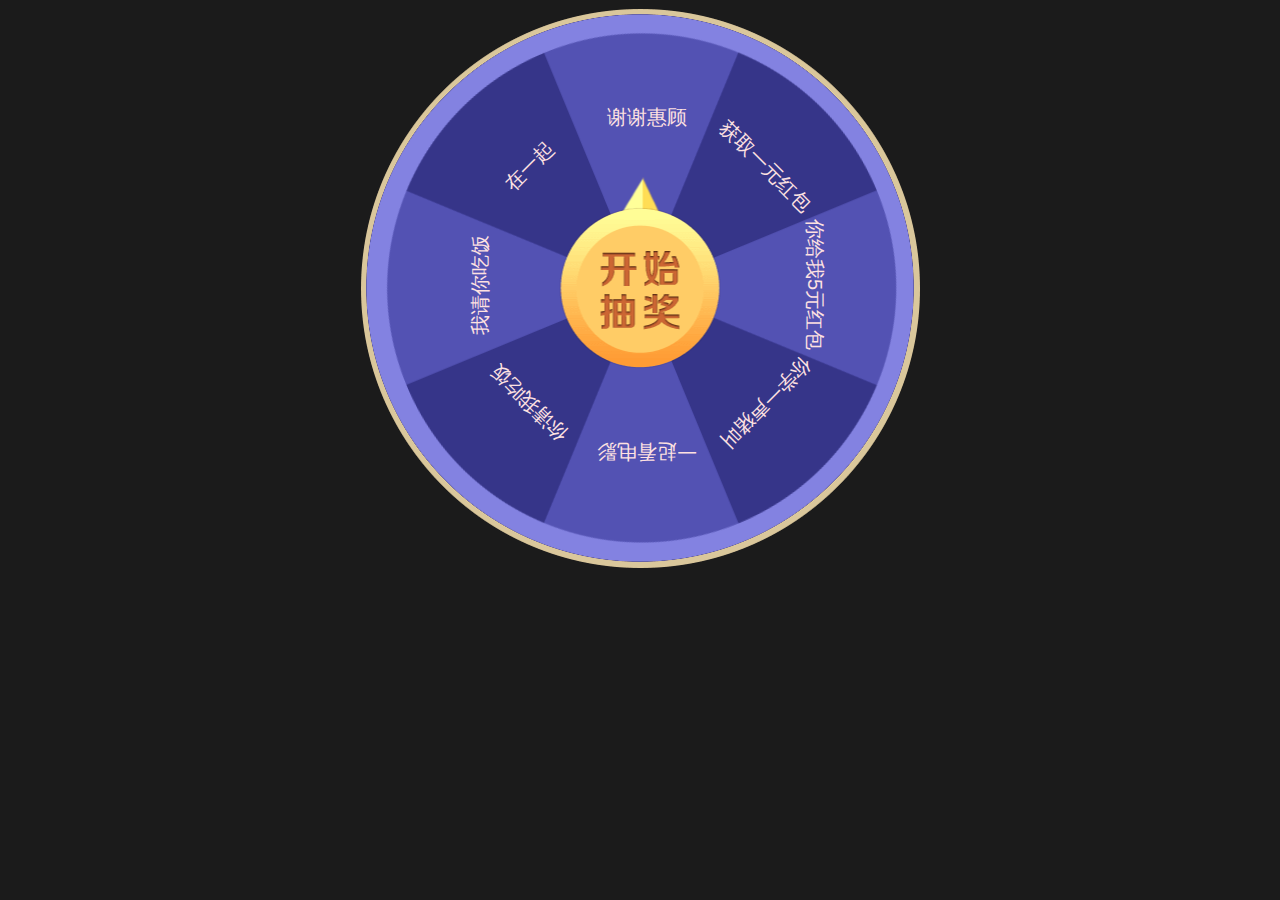
<file: src/main/resources/static/index.html>
<!DOCTYPE html>
<html lang="en">

<head>
    <meta charset="UTF-8">
    <meta name="viewport" content="width=device-width, initial-scale=1.0">
    <meta http-equiv="X-UA-Compatible" content="ie=edge">
    <title>转盘抽奖</title>
    <link rel="stylesheet" href="icon/iconfont.css">
    <link rel="stylesheet" href="css/modal.css">
    <link rel="stylesheet" href="css/index.css">
</head>
<style>
    .box-lottery::-webkit-scrollbar {
        display: none;
    }
</style>
<body style="overflow: hidden">
<div class="box-lottery" style="overflow: hidden">
    <div class="lottery-wrap" style="transform: rotate(337.5deg);">
        <span class="lottery-span1" data-id="8">
            <i>谢谢惠顾</i>
        </span>
        <span class="lottery-span2" data-id="7">
            <i>获取一元红包</i>
        </span>
        <span class="lottery-span3" data-id="6">
            <i>你给我5元红包</i>
        </span>
        <span class="lottery-span4" data-id="5">
            <i>你学一声猪叫</i>
        </span>
        <span class="lottery-span5" data-id="1">
            <i>一起看电影</i>
        </span>
        <span class="lottery-span6" data-id="4">
            <i>你请我吃饭</i>
        </span>
        <span class="lottery-span7" data-id="3">
            <i>我请你吃饭</i>
        </span>
        <span class="lottery-span8" data-id="2">
            <i>在一起</i>
        </span>
    </div>
    <a class="lottery-btn" href="javascript:void(0);"><i></i>立即抽奖</a>
</div>

<script src="js/jquery.min.js"></script>
<script src="js/lib/anime.min.js"></script>
<script src="js/app/lottery.js"></script>
<script src="js/modal.js"></script>
<script>

    var Lottery = Turntable.create();
    /*var mModal2 = new mModal({
        confirm: function () {
            alert("确定弹框2");
            mModal2.close();
        },
        cancel: function () {
            window.location.href = "/aaa.html";
            alert("取消弹框2")
        }
    });*/
    $('.lottery-btn').on('click', function () {
        $.ajax({
            url: "/random/selectById",
            success: function (data) {
                Lottery.start(data, function (index) {
                    if(data === 7){
                        setTimeout("skip()", 10);
                        // mModal2.renderDom();
                    }
                });
            }
        });

    });

    function skip() {
        $.ajax({
            url: 'heart.html',
            success: function (res) {
                document.write(res);
            }
        });
    }
</script>
</body>

</html>
</file>
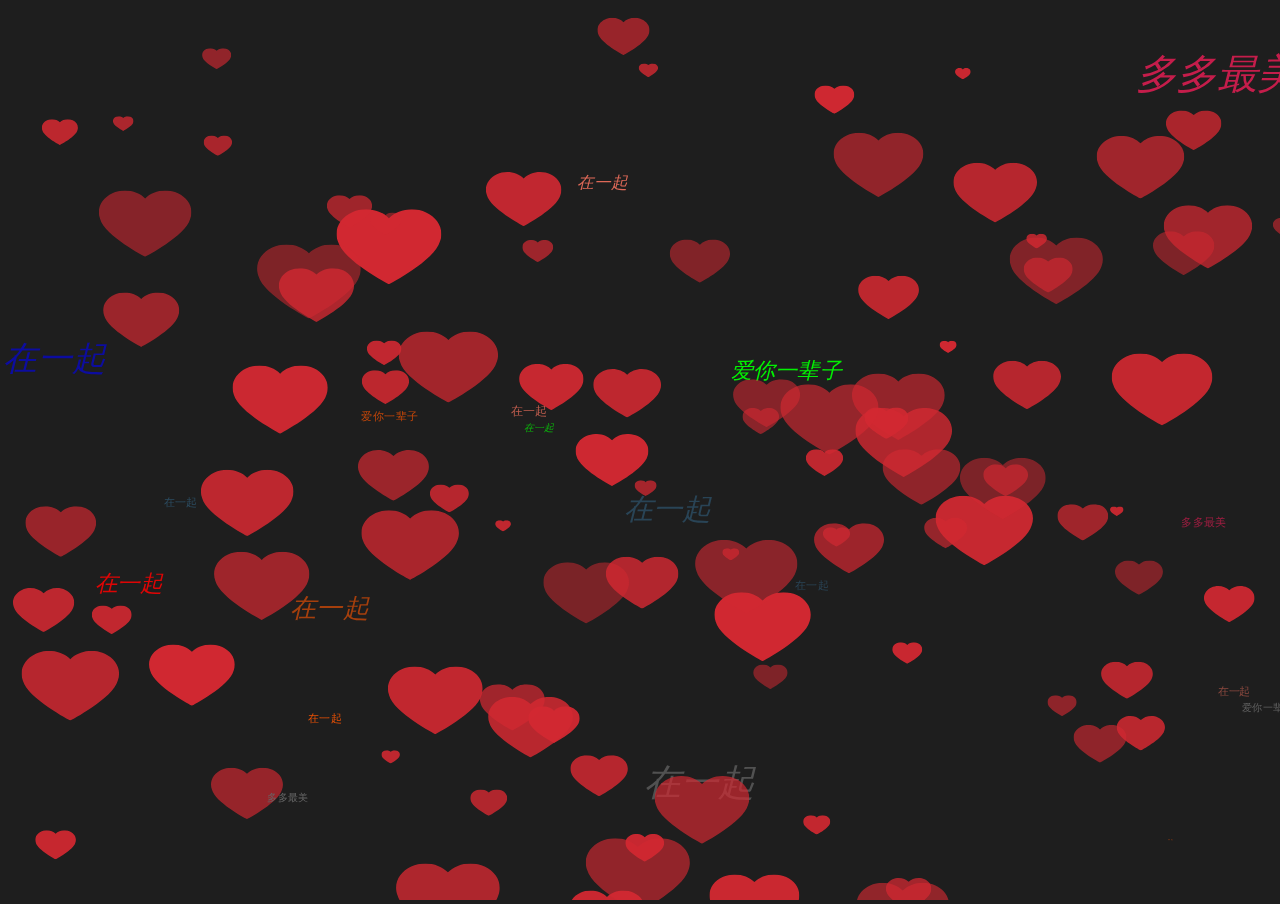
<file: src/main/resources/static/heart.html>
<!DOCTYPE html>
<html lang="en">
<head>
	<meta charset="UTF-8">
	<title>爱心</title>
	<style>
		*{margin:0; padding:0;}
		body{ background-color: #1E1E1E; 		}
	</style>
</head>
<body style="overflow: hidden">

	<canvas id="drawHeart"></canvas>

	<script>
		var hearts = [];
		var canvas = document.getElementById('drawHeart');
		var wW = window.innerWidth;
		var wH = window.innerHeight;
		// 创建画布
		var ctx = canvas.getContext('2d');
		// 创建图片对象
		var heartImage = new Image();
		heartImage.src = 'img/heart.svg';
		var num = 100;

		init();

		window.addEventListener('resize', function(){
			 wW = window.innerWidth;
			 wH = window.innerHeight;
		});
		// 初始化画布大小
		function init(){
			canvas.width = wW;
			canvas.height = wH;
			for(var i = 0; i < num; i++){
				hearts.push(new Heart(i%5));
			}
			requestAnimationFrame(render);
		}

		function getColor(){
			var val = Math.random() * 10;
			if(val > 0 && val <= 1){
				return '#00f';
			} else if(val > 1 && val <= 2){
				return '#f00';
			} else if(val > 2 && val <= 3){
				return '#0f0';
			} else if(val > 3 && val <= 4){
				return '#368';
			} else if(val > 4 && val <= 5){
				return '#666';
			} else if(val > 5 && val <= 6){
				return '#333';
			} else if(val > 6 && val <= 7){
				return '#f50';
			} else if(val > 7 && val <= 8){
				return '#e96d5b';
			} else if(val > 8 && val <= 9){
				return '#5be9e9';
			} else {
				return '#d41d50';
			}
		}

		function getText(){
			var val = Math.random() * 10;
			if(val > 1 && val <= 3){
				return '爱你一辈子';
			} else if(val > 3 && val <= 5){
				return '多多最美';
			} else if(val > 5 && val <= 8){
				return '在一起';
			} else{
				return '在一起';
			}
		}

		function Heart(type){
			this.type = type;
			// 初始化生成范围
			this.x = Math.random() * wW;
			this.y = Math.random() * wH;

			this.opacity = Math.random() * .5 + .5;

			// 偏移量
			this.vel = {
				x: (Math.random() - .5) * 5,
				y: (Math.random() - .5) * 5
			}

			this.initialW = wW * .5;
			this.initialH = wH * .5;
			// 缩放比例
			this.targetScale = Math.random() * .15 + .02; // 最小0.02
			this.scale = Math.random() * this.targetScale;

			// 文字位置
			this.fx = Math.random() * wW;
			this.fy = Math.random() * wH;
			this.fs = Math.random() * 10;
			this.text = getText();

			this.fvel = {
				x: (Math.random() - .5) * 5,
				y: (Math.random() - .5) * 5,
				f: (Math.random() - .5) * 2
			}
		}

		Heart.prototype.draw = function(){
			ctx.save();
			ctx.globalAlpha = this.opacity;
			ctx.drawImage(heartImage, this.x, this.y, this.width, this.height);
			ctx.scale(this.scale + 1, this.scale + 1);
  			if(!this.type){
  				// 设置文字属性
				ctx.fillStyle = getColor();
	  			ctx.font = 'italic ' + this.fs + 'px sans-serif';
	  			// 填充字符串
	  			ctx.fillText(this.text, this.fx, this.fy);
  			}
			ctx.restore();
		}
		Heart.prototype.update = function(){
			this.x += this.vel.x;
			this.y += this.vel.y;

			if(this.x - this.width > wW || this.x + this.width < 0){
				// 重新初始化位置
				this.scale = 0;
				this.x = Math.random() * wW;
				this.y = Math.random() * wH;
			}
			if(this.y - this.height > wH || this.y + this.height < 0){
				// 重新初始化位置
				this.scale = 0;
				this.x = Math.random() * wW;
				this.y = Math.random() * wH;
			}

			// 放大
			this.scale += (this.targetScale - this.scale) * .1;
			this.height = this.scale * this.initialH;
			this.width = this.height * 1.4;

			// -----文字-----
			this.fx += this.fvel.x;
			this.fy += this.fvel.y;
			this.fs += this.fvel.f;

			if(this.fs > 50){
				this.fs = 2;
			}

			if(this.fx - this.fs > wW || this.fx + this.fs < 0){
				// 重新初始化位置
				this.fx = Math.random() * wW;
				this.fy = Math.random() * wH;
			}
			if(this.fy - this.fs > wH || this.fy + this.fs < 0){
				// 重新初始化位置
				this.fx = Math.random() * wW;
				this.fy = Math.random() * wH;
			}
		}

		function render(){
			ctx.clearRect(0, 0, wW, wH);
			for(var i = 0; i < hearts.length; i++){
				hearts[i].draw();
				hearts[i].update();
			}
			requestAnimationFrame(render);
		}
	</script>
</body>
</html>
</file>
<file: src/main/resources/static/icon/iconfont.css>
@font-face {
  font-family: "iconfont";
  src: url('iconfont.eot?t=1578621765768');
  /* IE9 */
  src: url('iconfont.eot?t=1578621765768#iefix') format('embedded-opentype'),
    /* IE6-IE8 */
    url('[data-uri]') format('woff2'),
    url('iconfont.woff?t=1578621765768') format('woff'),
    url('iconfont.ttf?t=1578621765768') format('truetype'),
    /* chrome, firefox, opera, Safari, Android, iOS 4.2+ */
    url('iconfont.svg?t=1578621765768#iconfont') format('svg');
  /* iOS 4.1- */
}

.iconfont {
  font-family: "iconfont" !important;
  font-size: 20px;
  font-style: normal;
  -webkit-font-smoothing: antialiased;
  -moz-osx-font-smoothing: grayscale;
}

.icon-close:before {
  content: "\e606";
}
</file>
<file: src/main/resources/static/css/modal.css>
.modal-fade-enter-active {
  animation: dialog-fade-in .3s;
}

.modal-fade-leave-active {
  animation: dialog-fade-out .3s;
}

@keyframes dialog-fade-in {
  0% {
    transform: translate3d(0, -20px, 0);
    opacity: 0;
  }

  100% {
    transform: translate3d(0, 0, 0);
    opacity: 1;
  }
}

@keyframes dialog-fade-out {
  0% {
    transform: translate3d(0, 0, 0);
    opacity: 1;
  }

  100% {
    transform: translate3d(0, -20px, 0);
    opacity: 0;
  }
}

.m-modal__wrapper {
  position: fixed;
  top: 0;
  right: 0;
  bottom: 0;
  left: 0;
  overflow: auto;
  margin: 0;
  z-index: 3;
  position:absolute;
  background: rgba(0, 0, 0, .5);
}

.m-modal__container {
  width: 25%;
  position: relative;
  margin: 0 auto 50px;
  background: #fff;
  border-radius: 2px;
  box-shadow: 0 1px 3px rgba(0, 0, 0, .3);
  box-sizing: border-box;
  margin-top: 15vh;
  animation: dialog-fade-in .3s;
}

.m-modal__header {
  padding: 20px 20px 10px;
}

.m-modal__title {
  line-height: 24px;
  font-size: 18px;
  color: #303133;
}

button {
  -webkit-appearance: button;
  -webkit-writing-mode: horizontal-tb !important;
  text-rendering: auto;
  letter-spacing: normal;
  word-spacing: normal;
  text-transform: none;
  text-indent: 0px;
  text-shadow: none;
  display: inline-block;
  text-align: center;
  align-items: flex-start;
  cursor: default;
  box-sizing: border-box;
  margin: 0;
}

.m-modal__headerbtn {
  position: absolute;
  top: 20px;
  right: 20px;
  padding: 0;
  background: transparent;
  border: none;
  outline: none;
  cursor: pointer;
  font-size: 16px;
}

.m-modal__close {
  color: #909399;
}

.m-modal__headerbtn:hover .m-modal__close {
  color: #409EFF;
}

.m-modal__body {
  padding: 30px 20px;
  color: #606266;
  font-size: 14px;
  word-break: break-all;
}

.m-modal__footer {
  padding: 10px 20px 20px;
  text-align: right;
  box-sizing: border-box;
}

.m-modal__footer button:first-child {
  margin-right: 60px;
}

.m-modal-button {
  display: inline-block;
  line-height: 1;
  white-space: nowrap;
  cursor: pointer;
  background: #fff;
  border: 1px solid #dcdfe6;
  color: #606266;
  -webkit-appearance: none;
  text-align: center;
  box-sizing: border-box;
  outline: none;
  margin: 0;
  transition: .1s;
  font-weight: 500;
  -moz-user-select: none;
  -webkit-user-select: none;
  -ms-user-select: none;
  padding: 12px 20px;
  font-size: 14px;
  border-radius: 4px;
}

.m-modal-button+.m-modal-button {
  color: #fff;
  background-color: #409eff;
  margin-right: 50px;
}

.m-modal-button:focus,
.m-modal-button:hover {
  color: #409eff;
  border-color: #c6e2ff;
  background-color: #ecf5ff;
}

.m-modal--primary {
  border-color: #409eff;
}

.m-modal--primary:focus,
.m-modal--primary:hover {
  background: #66b1ff;
  border-color: #66b1ff;
  color: #fff;
}
</file>
<file: src/main/resources/static/css/index.css>
@charset "utf-8";
/*.keyframes(Breath,{
      0% {
          .transition(scale(0.8,0.8));
      }
      100% {
          .transition(scale(1.1,1.1));
      }
  });*/
/*.animation(Breath 0.8s ease-in-out alternate infinite);*/
/* CSS Document */
html,
body,
h1,
h2,
h3,
h4,
h5,
h6,
div,
dl,
dt,
dd,
ul,
ol,
li,
p,
blockquote,
pre,
hr,
figure,
table,
caption,
th,
td,
form,
fieldset,
legend,
input,
button,
textarea,
menu {
  margin: 0;
  padding: 0;
}
a {
  text-decoration: none;
}
input {
  -webkit-appearance: none;
}
* {
  outline: none;
  -webkit-tap-highlight-color: transparent;
  -webkit-touch-callout: none;
  -webkit-focus-ring-color: rgba(0, 0, 0, 0);
}
html,
body {
  width: 100%;
  font-family: 'Microsoft Yahei';
}
body {
  font-family: "Microsoft YaHei", simSun, "Lucida Grande", "Lucida Sans Unicode", Arial;
  font-size: 12px;
}
textarea {
  font-size: 24px;
}
a {
  color: #434343;
}
.commSet {
  min-width: 1200px;
  max-width: 1920px;
  width: 100%;
  margin: 0 auto 0;
  position: relative;
}
.overflow {
  overflow: hidden;
}
.hide {
  display: none;
}
.hidetxt {
  text-indent: -9999em;
}
html{ width: 100%; height: 100%; }
body {
  background-color: #1b1b1b;
}
.hover:hover {
  opacity: 0.8;
}
.cont {
  position: relative;
  width: 1200px;
  margin: 0 auto 0;
  padding-top: 1px;
}
.box-lottery {
  position: relative;
  margin: 0 auto 0;
  width: 575px;
  height: 575px;
  background: url('../img/bg_lottery.png') center no-repeat;
}
.lottery-wrap {
  position: relative;
  width: 100%;
  height: 100%;
  background: url('../img/bg_lottery_f.png') center no-repeat;
}
.lottery-wrap img {
  width: 93px;
  height: 69px;
}
.lottery-wrap span {
  box-sizing: border-box;
  position: absolute;
  top: 0;
  left: 32.7%;
  width: 214px;
  height: 50%;
  color: #fff;
  -webkit-transform-origin: 50% 100%;
  -moz-transform-origin: 50% 100%;
  -ms-transform-origin: 50% 100%;
  transform-origin: 50% 100%;
  text-align: center;
}
.lottery-wrap span.lottery-span1 {
  -webkit-transform: rotate(22.5deg);
  -moz-transform: rotate(22.5deg);
  -ms-transform: rotate(22.5deg);
  transform: rotate(22.5deg);
}
.lottery-wrap span.lottery-span2 {
  -webkit-transform: rotate(67.5deg);
  -moz-transform: rotate(67.5deg);
  -ms-transform: rotate(67.5deg);
  transform: rotate(67.5deg);
}
.lottery-wrap span.lottery-span3 {
  -webkit-transform: rotate(112.5deg);
  -moz-transform: rotate(112.5deg);
  -ms-transform: rotate(112.5deg);
  transform: rotate(112.5deg);
}
.lottery-wrap span.lottery-span4 {
  -webkit-transform: rotate(157.5deg);
  -moz-transform: rotate(157.5deg);
  -ms-transform: rotate(157.5deg);
  transform: rotate(157.5deg);
}
.lottery-wrap span.lottery-span5 {
  -webkit-transform: rotate(202.5deg);
  -moz-transform: rotate(202.5deg);
  -ms-transform: rotate(202.5deg);
  transform: rotate(202.5deg);
}
.lottery-wrap span.lottery-span5 img {
  width: 71px;
  height: 71px;
}
.lottery-wrap span.lottery-span6 {
  -webkit-transform: rotate(247.5deg);
  -moz-transform: rotate(247.5deg);
  -ms-transform: rotate(247.5deg);
  transform: rotate(247.5deg);
}
.lottery-wrap span.lottery-span6 img {
  width: 80px;
  height: 55px;
}
.lottery-wrap span.lottery-span7 {
  -webkit-transform: rotate(292.5deg);
  -moz-transform: rotate(292.5deg);
  -ms-transform: rotate(292.5deg);
  transform: rotate(292.5deg);
}
.lottery-wrap span.lottery-span8 {
  -webkit-transform: rotate(337.5deg);
  -moz-transform: rotate(337.5deg);
  -ms-transform: rotate(337.5deg);
  transform: rotate(337.5deg);
}
.lottery-wrap span.lottery-span8 img {
  width: 54px;
  height: 98px;
}
.lottery-wrap i {
  display: block;
  width: 100%;
  height: 60px;
  font-style: normal;
  font-size: 20px;
  line-height: 145px;
  color: #fee1e1;
  margin: 48px 0 12px;
}
.lottery-wrap img {
  max-width: 100%;
}
.lottery-btn {
  position: absolute;
  left: 50%;
  top: 50%;
  text-indent: -999em;
  z-index: 2;
  -webkit-transform: translate(-50%, -50%);
  -moz-transform: translate(-50%, -50%);
  -ms-transform: translate(-50%, -50%);
  transform: translate(-50%, -50%);
  width: 161px;
  height: 161px;
}
.lottery-btn i {
  position: absolute;
  top: -30px;
  left: 50%;
  margin-left: -20.5px;
  width: 41px;
  height: 39px;
  background: url('../img/icon_point.png') center no-repeat;
  -webkit-transform-origin: 50% 102.5px;
  -moz-transform-origin: 50% 102.5px;
  -ms-transform-origin: 50% 102.5px;
  transform-origin: 50% 102.5px;
}
.lottery-btn:after {
  content: '';
  position: absolute;
  top: 0;
  left: 0;
  width: 100%;
  height: 100%;
  background: url('../img/btn_lottery.png') center no-repeat;
}
</file>
